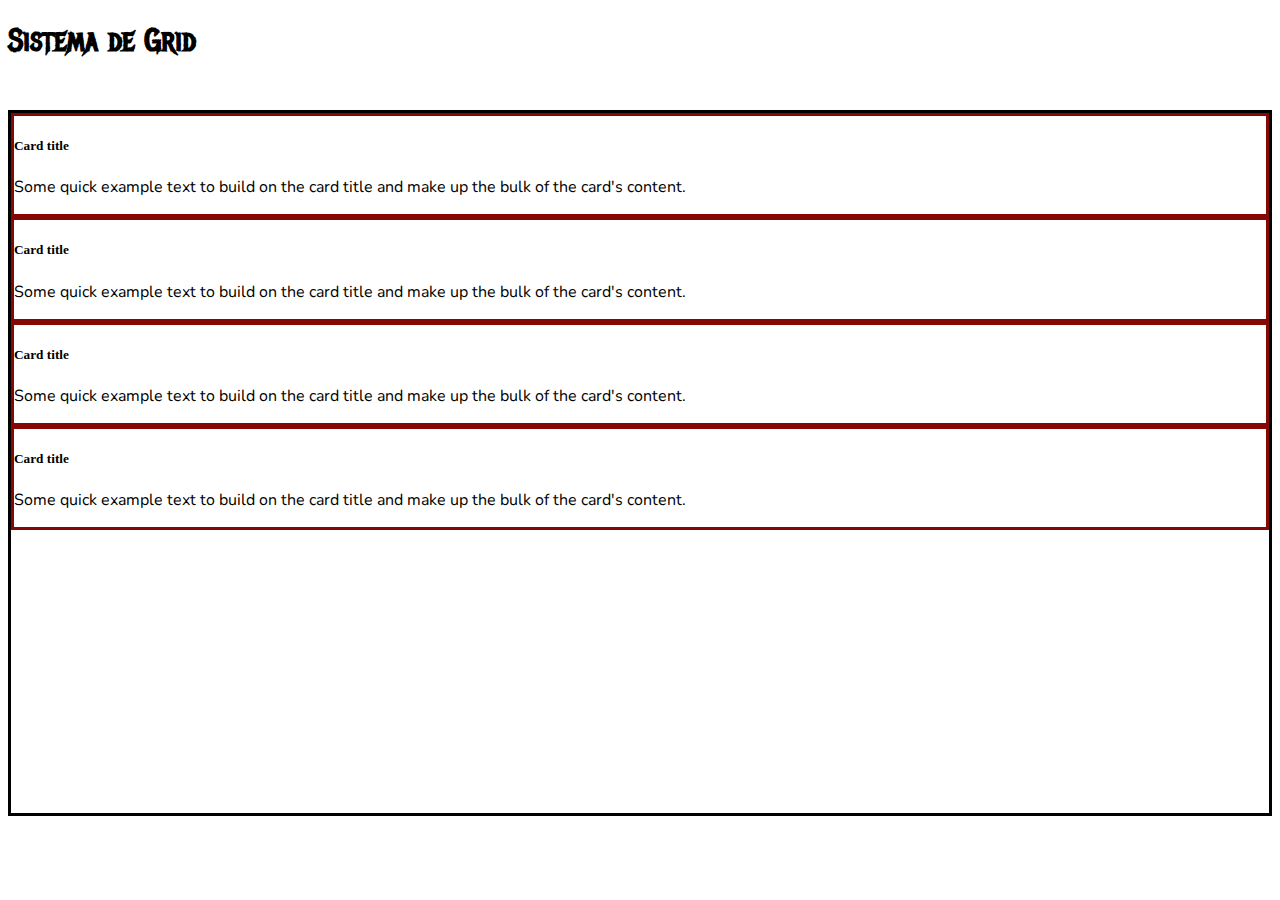
<file: CINTA_BLANCA/08_BootstrapGrid/index.html>
<!doctype html>
<html lang="en">
  <head>
    <!-- Required meta tags -->
    <meta charset="utf-8">
    <meta name="viewport" content="width=device-width, initial-scale=1, shrink-to-fit=no">

    <!-- Bootstrap CSS -->
    <link rel="stylesheet" href="https://stackpath.bootstrapcdn.com/bootstrap/4.5.0/css/bootstrap.min.css" integrity="sha384-9aIt2nRpC12Uk9gS9baDl411NQApFmC26EwAOH8WgZl5MYYxFfc+NcPb1dKGj7Sk" crossorigin="anonymous">


    <link href="https://fonts.googleapis.com/icon?family=Material+Icons"
    rel="stylesheet">


    <link rel="stylesheet" href="./style.css">
   


    <title>Grid</title>
  </head>

  <body>

    <h1>Sistema de Grid</h1>
    <span class="material-icons my-icon">
        api
        </span>

    <div class="container my-container ">
        <div class="row my-row d-lg-flex justify-content-lg-around">
            <div class="col-12 col-md-6 col-lg-2 my-col " > <div class="card" >
                <div class="card-body">
                  <h5 class="card-title">Card title</h5>
                  <p class="card-text">Some quick example text to build on the card title and make up the bulk of the card's content.</p>

                </div>
              </div> </div>
            <div class="col-12 col-md-6 col-lg-2 my-col"><div class="card" ">
                <div class="card-body">
                  <h5 class="card-title">Card title</h5>
                  <p class="card-text">Some quick example text to build on the card title and make up the bulk of the card's content.</p>

                </div>
              </div> </div>
            <div class="col-12 col-md-6 col-lg-2 my-col"> <div class="card" ">
                <div class="card-body">
                  <h5 class="card-title">Card title</h5>
                  <p class="card-text">Some quick example text to build on the card title and make up the bulk of the card's content.</p>

                </div>
              </div></div>
            <div class="col-12 col-md-6 col-lg-2 my-col"><div class="card" ">
                <div class="card-body">
                  <h5 class="card-title">Card title</h5>
                  <p class="card-text">Some quick example text to build on the card title and make up the bulk of the card's content.</p>

                </div>
              </div> </div>
    
        </div>










    <!-- Optional JavaScript -->
    <!-- jQuery first, then Popper.js, then Bootstrap JS -->
    <script src="https://code.jquery.com/jquery-3.5.1.slim.min.js" integrity="sha384-DfXdz2htPH0lsSSs5nCTpuj/zy4C+OGpamoFVy38MVBnE+IbbVYUew+OrCXaRkfj" crossorigin="anonymous"></script>
    <script src="https://cdn.jsdelivr.net/npm/popper.js@1.16.0/dist/umd/popper.min.js" integrity="sha384-Q6E9RHvbIyZFJoft+2mJbHaEWldlvI9IOYy5n3zV9zzTtmI3UksdQRVvoxMfooAo" crossorigin="anonymous"></script>
    <script src="https://stackpath.bootstrapcdn.com/bootstrap/4.5.0/js/bootstrap.min.js" integrity="sha384-OgVRvuATP1z7JjHLkuOU7Xw704+h835Lr+6QL9UvYjZE3Ipu6Tp75j7Bh/kR0JKI" crossorigin="anonymous"></script>
  </body>
</html>
</file>
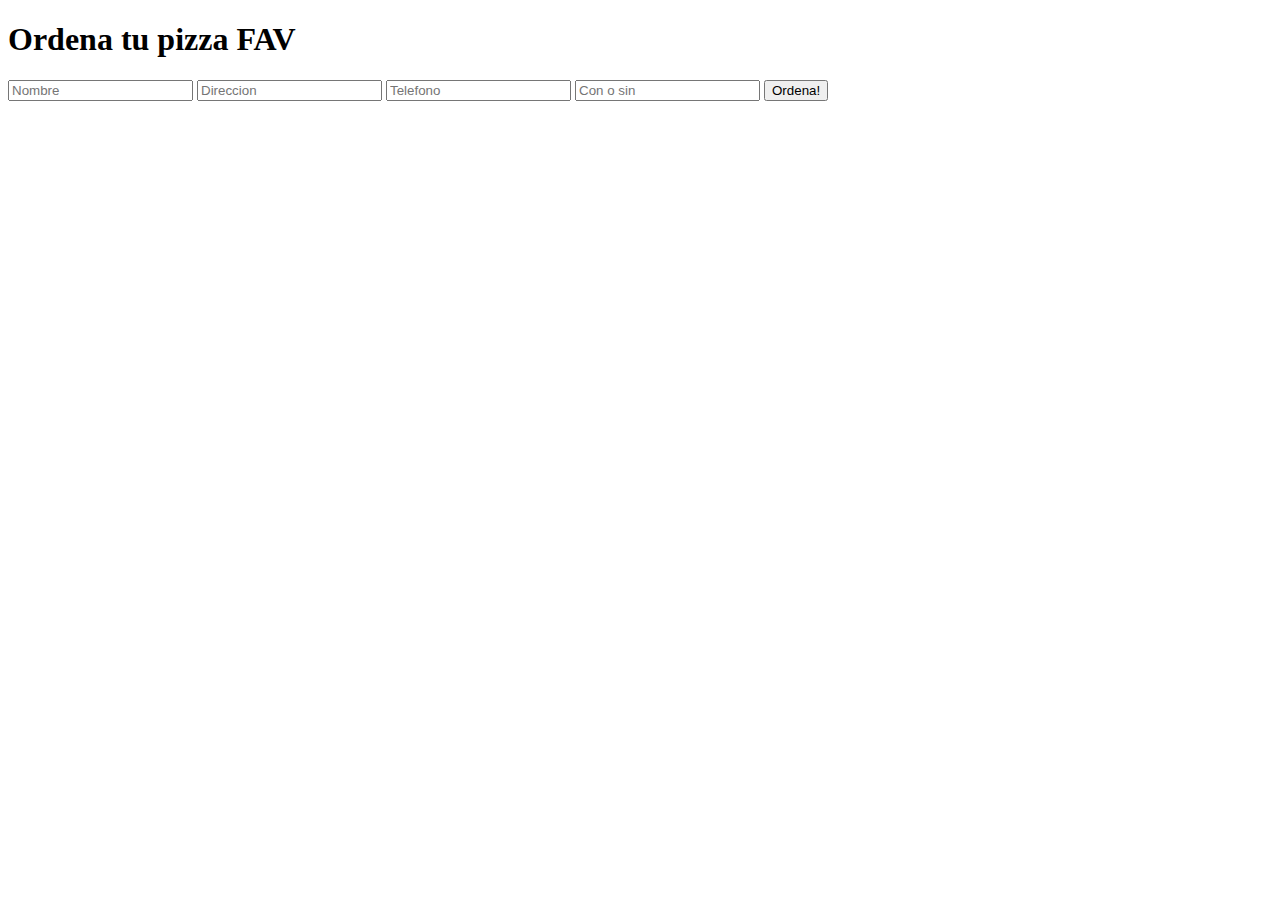
<file: CINTA_BLANCA/11_DOM/index.html>
<!DOCTYPE html>
<html lang="es">
<head>
    <meta charset="UTF-8">
    <link rel="stylesheet" href="./style.css">
    <title>Pizza</title>
</head>
<body>
    <h1>Ordena tu pizza FAV</h1>
<input placeholder="Nombre" type="text" id="Pnombre">
<input placeholder="Direccion" type="text" id="Pdireccion">
<input placeholder="Telefono" type="text" id="Ptelefono">
<input placeholder="Con o sin" type="text" id="Ppinia">

<button id="boton">Ordena!</button>

    <div id="card" class="tarjeta none">
        <p id="Rnombre"></p>
        <p id="Rdireccion"></p>
        <p id="Rtelefono"></p>
        <p id="Rpinia"></p>
    </div>


    <script src="./main.js"></script>
</body>
</html>
</file>
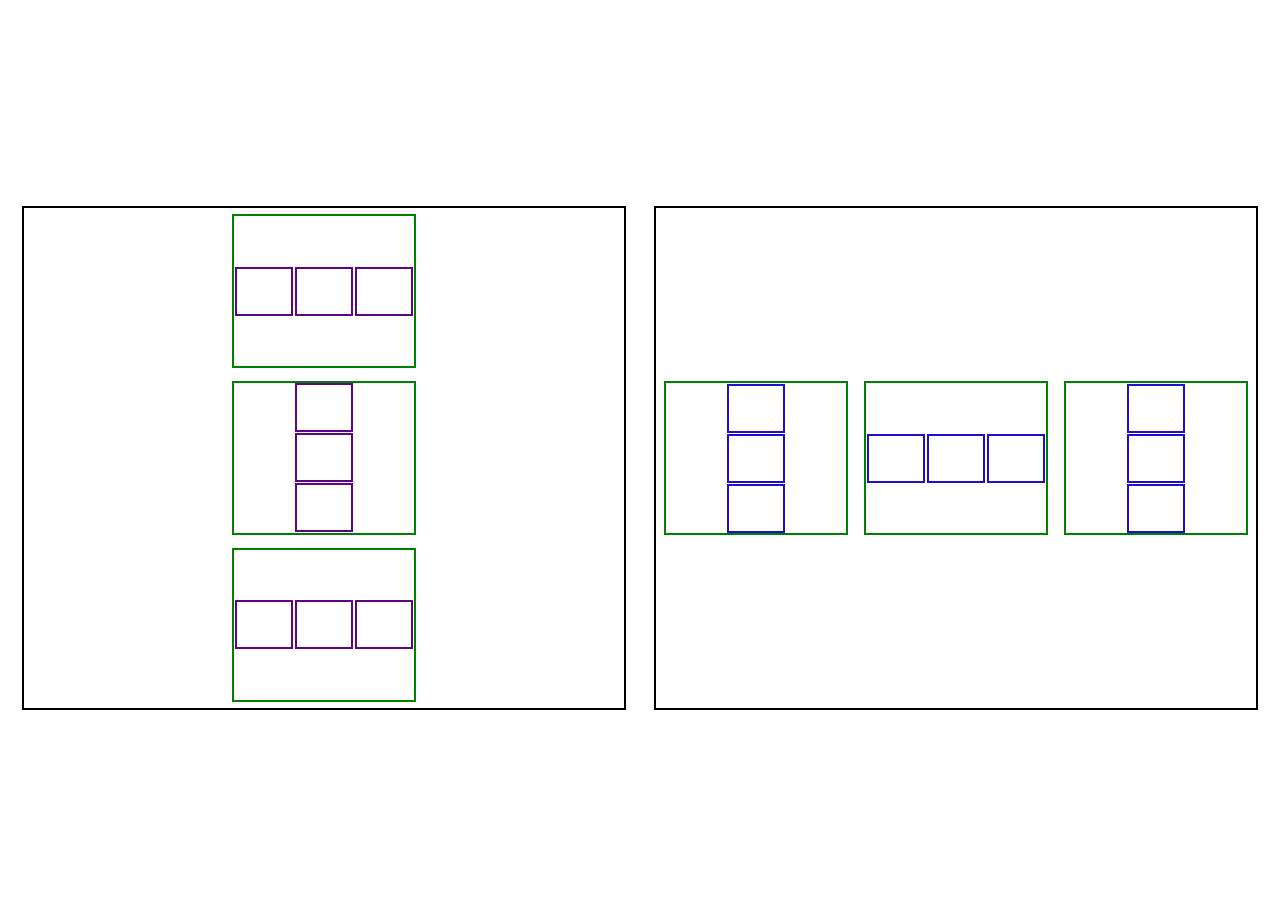
<file: CINTA_BLANCA/03_flexbox/Cajas/Index.html>
<!DOCTYPE html>
<html lang="es">
<head>
<link rel="stylesheet" href="./style.css">
<title>Flex Box</title>
</head>
<body>

<div class="padre">
    <div class="hijo">
        <div class="nieto"></div>
        <div class="nieto"></div>
        <div class="nieto"></div>
    </div>
    <div class="hija">
        <div class="nieto"></div>
        <div class="nieto"></div>
        <div class="nieto"></div>
    </div>
    <div class="hijo">
        <div class="nieto"></div>
        <div class="nieto"></div>
        <div class="nieto"></div>
    </div>
</div>
<div class="madre">
    <div class="hija">
        <div class="nieta"></div>
        <div class="nieta"></div>
        <div class="nieta"></div>
    </div>
    <div class="hijo">
        <div class="nieta"></div>
        <div class="nieta"></div>
        <div class="nieta"></div>
    </div>
    <div class="hija">
        <div class="nieta"></div>
        <div class="nieta"></div>
        <div class="nieta"></div>
    </div>
</div>

</body>
</html>
</file>
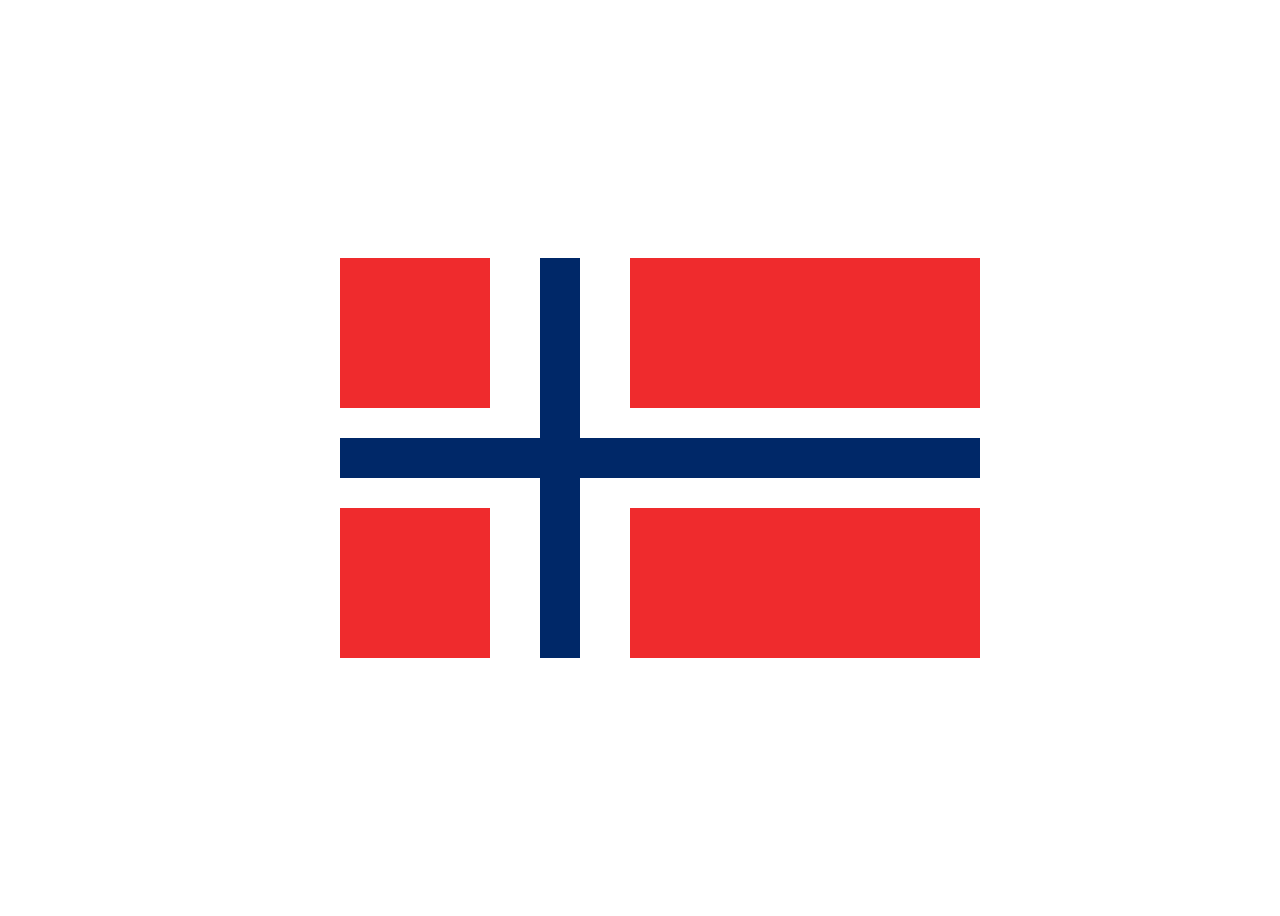
<file: CINTA_BLANCA/03_flexbox/Norgewian/Index.html>
<!DOCTYPE html>
<html lang="es">
    <head>
        <link rel="stylesheet" href="./style.css">
        <title>Norgewian</title>
    </head>
    <body>
        <div class="padre">
            <div class= "hijo">  
                <div class= "cuadrado01">
                    <div class= "cuadradorojo01"></div>
                </div>
                <div class= "cuadrado02">
                    <div class= "cuadradorojo02"></div>
                </div>
            </div>
           
            <div class= "hija">
                <div class= "rectangulo_01">
                    <div class= "rectangulorojo_01"></div>
                </div>
                <div class= "rectangulo_02">
                    <div class= "rectangulorojo_02"></div>

                </div>



            </div>

                







    </div>
      




</body>
</html>
</file>
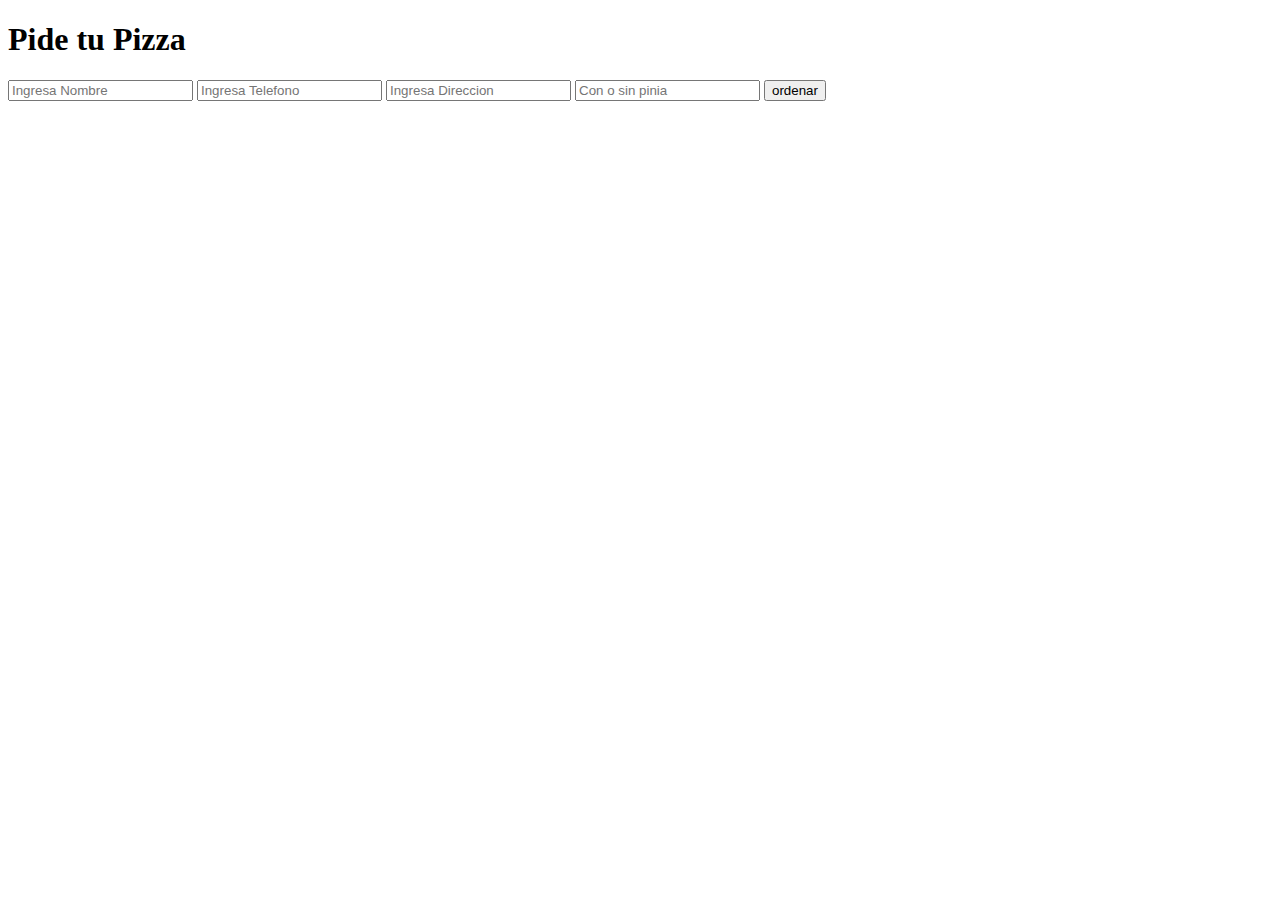
<file: CINTA_BLANCA/11_DOM/CHALLENGE/index.html>
<!DOCTYPE html>
  <html lang="es">

  <head>
      <meta charset="UTF-8">
      <title>HTML + JS</title>
  </head>

  <body>

      <h1 id="titulo">Pide tu Pizza</h1>
      <!-- <p id="texto">Nombre</p> -->
      <input placeholder="Ingresa Nombre" type="text" name="" id="nombre">
      <input placeholder="Ingresa Telefono" type="text" name="" id="telefono">
      <input placeholder="Ingresa Direccion" type="text" name="" id="direccion">
      <input placeholder="Con o sin pinia" type="text" name="" id="pinia">
     
    <button id="boton">ordenar</button>


        <p id="respuestaNombre"></p>
        <p id="respuestaPinia"></p>
        <p id="respuestaDireccion"></p>
        <p id="respuestaTelefono"></p>
        <script src="./main.js"></script>
    </body>

    </html>
</file>
<file: CINTA_BLANCA/08_BootstrapGrid/style.css>
@import url('https://fonts.googleapis.com/css2?family=Metal+Mania&display=swap');
@import url('https://fonts.googleapis.com/css2?family=Nunito&display=swap');
h1{
    font-family: 'Metal Mania', cursive;
}


p{
    font-family: 'Nunito', sans-serif;



}
.my-container{
    border: black 3px solid;
    height: 700px;
}



.my-col{
    border: rgb(133, 8, 4) 3px solid;
    height: 50%;

}

.my-icon{

    color: violet;



}
</file>
<file: CINTA_BLANCA/11_DOM/style.css>
.tarjeta {
    border: black solid 2px;
    background-color: slateblue;
    width: 300px;
    height: 200px;
    margin-top: 50px;
    margin-left: 50px;
}

.none{
    display: none;
}
</file>
<file: CINTA_BLANCA/03_flexbox/Cajas/style.css>
body{
    height: 900px;
    display: flex;
    justify-content: space-around;
    align-items: center;
}
.padre{
    width: 600px;
    height: 500px;
    border: solid 2px black;
    /* decimos que usaremos flexbox */
    display: flex;
    /* mueve mis elementos horizontalmente */
    justify-content: space-around;
    /* mueve mis elementos verticalmente */
    align-items: center;
    flex-direction: column;
}

.hijo{
    width: 30%;
    height: 30%;
    border: 2px solid green;
    display: flex;
    justify-content: space-around;
    align-items: center;
}

.nieto{
    width: 30%;
    height: 30%;
    border: solid 2px rgb(96, 4, 133) ;
}

.madre{
    width: 600px;
    height: 500px;
    border: solid 2px black;
    display: flex;
    align-items: center;
    justify-content: space-around;
}

.hija{
    width: 30%;
    height: 30%;
    border: 2px solid green;
    display: flex;
    flex-direction: column;
    align-items: center;
    justify-content: space-around;
}

.nieta{
    width: 30%;
    height: 30%;
    border: solid 2px rgb(33, 13, 207) ;
}
</file>
<file: CINTA_BLANCA/03_flexbox/Norgewian/style.css>
body{
    height: 900px;
    display: flex;
    justify-content: space-around;
    align-items: center;
}
.padre{
    width: 600px;
    height: 400px;
    display: flex;
    justify-content: space-around;
    align-items: flex;
}

    .hijo{
        width: 200px;
        height: 400px;
        border-right: 20px solid #002868;
        display: flex;
        justify-content: flex-start;
        flex-direction: column;
    }

        .cuadrado01{
            width: 200px;
            height: 200px;
            border-right: 20px solid #002868;
            border-bottom: 20px solid #002868;
            display: flex;
            flex-direction: column;
            

        }

            .cuadradorojo01{
                width: 150px;
                height: 150px;
                display: flex;
                background-color:#EF2B2D;

            }

        .cuadrado02{
            width: 200px;
            height: 200px;
            border-right: 20px solid #002868;
            border-top: 20px solid #002868;
            display: flex;
            flex-direction: column;
            justify-content: flex-end;


            }
            .cuadradorojo02{
                width: 150px;
                height: 150px;
                display: flex;
                background-color:#EF2B2D;


            }

    .hija{
        width: 400px;
        height: 400px;
        /* border-left: 20px solid #002868; */
        display: flex;
        flex-direction: column;

    }

        .rectangulo_01{

            width: 400px;
            height: 200px;
            border-left: 20px solid #002868;
            border-bottom: 20px solid #002868;
            display: flex;
            flex-direction: column;
            justify-content: flex-start;
            align-items: flex-end;
        }

            .rectangulorojo_01{

                width: 350px;
                height: 150px;
                display: flex;
                background-color:#EF2B2D;
            }


        .rectangulo_02{

            width: 400px;
            height: 200px;
            border-left: 20px solid #002868;
            border-top: 20px solid #002868;
            display: flex;
            flex-direction: column;
            justify-content: flex-end;
            align-items: flex-end;
        }

            .rectangulorojo_02{

                width: 350px;
                height: 150px;
                display: flex;
                background-color:#EF2B2D;
            }

}
</file>
